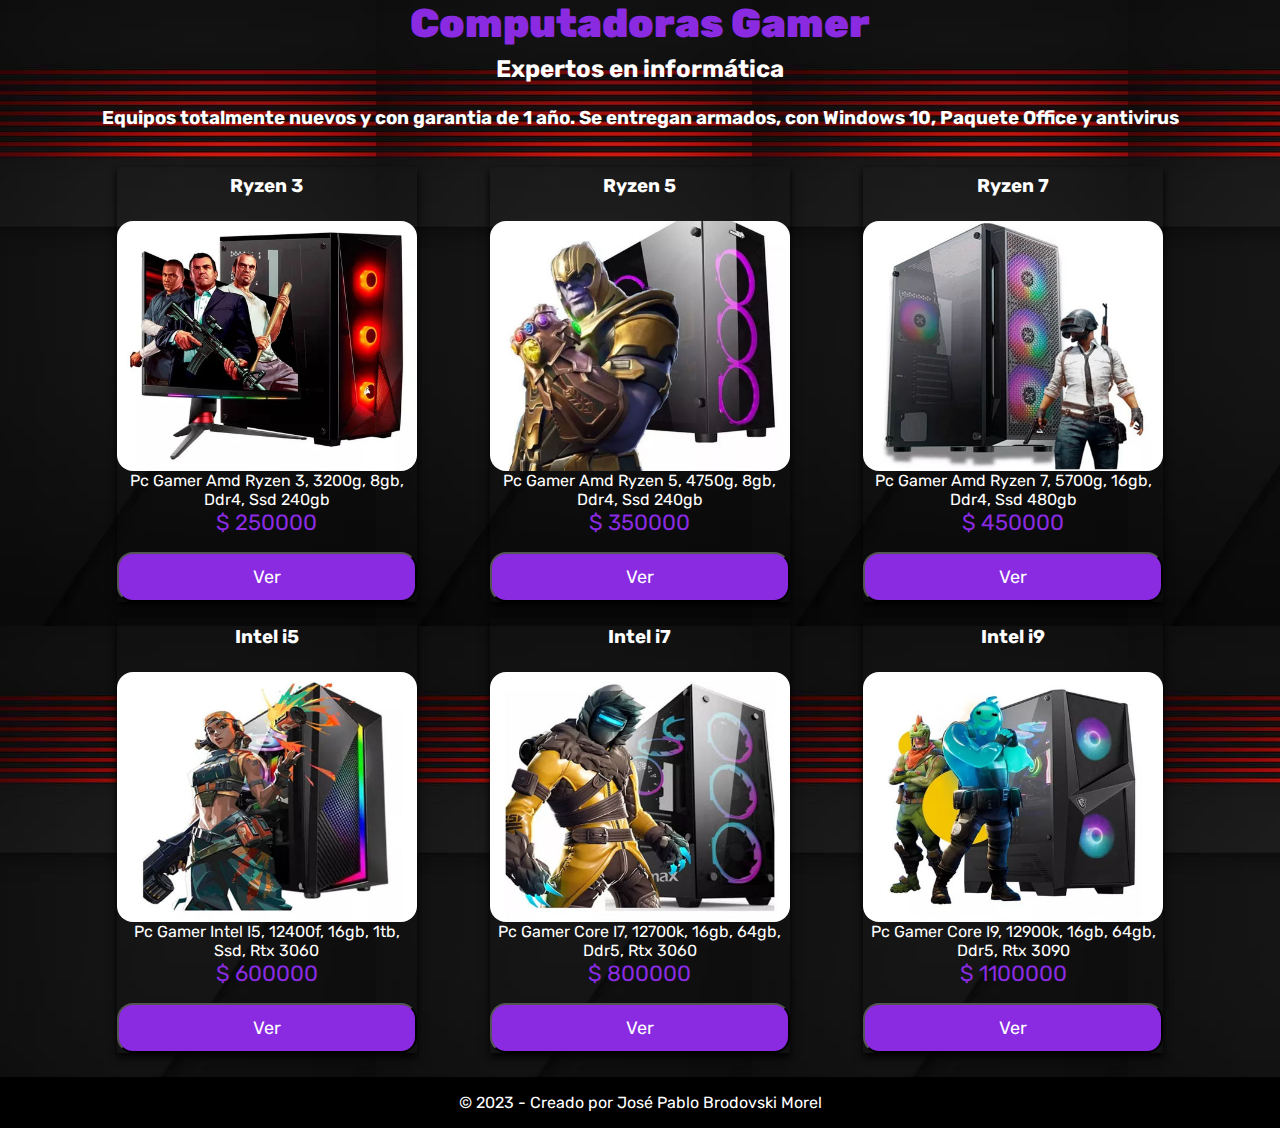
<file: index.html>
<!DOCTYPE html>
<html lang="es">
  <head>
    <meta charset="UTF-8" />
    <meta name="viewport" content="width=device-width, initial-scale=1.0" />
    <meta name="description" content="e-commerce" />
    <meta name="author" content="José Pablo Brodovski Morel" />
    <link rel="icon" type="image/png" href="img/bag-check-fill.svg" />
    <link rel="stylesheet"href="https://cdn.jsdelivr.net/npm/bootstrap-icons@1.10.5/font/bootstrap-icons.css" />
    <link rel="stylesheet" href="css/style.css" />
    <title>e-commerce</title>
</head>
<body>
    <main>
    <h1>Computadoras Gamer</h1>
    <h2>Expertos en informática</h2>
    <h3>Equipos totalmente nuevos y con garantia de 1 año. Se entregan armados, con Windows 10, Paquete Office y antivirus</h3>

    <div id="lista-de-productos" class="lista-de-productos">

    </div>

      <footer>
        &copy; 2023 - Creado por José Pablo Brodovski Morel
    </footer>

</main>

    <script src="js/script.js"></script>
</body>
</html>
</file>
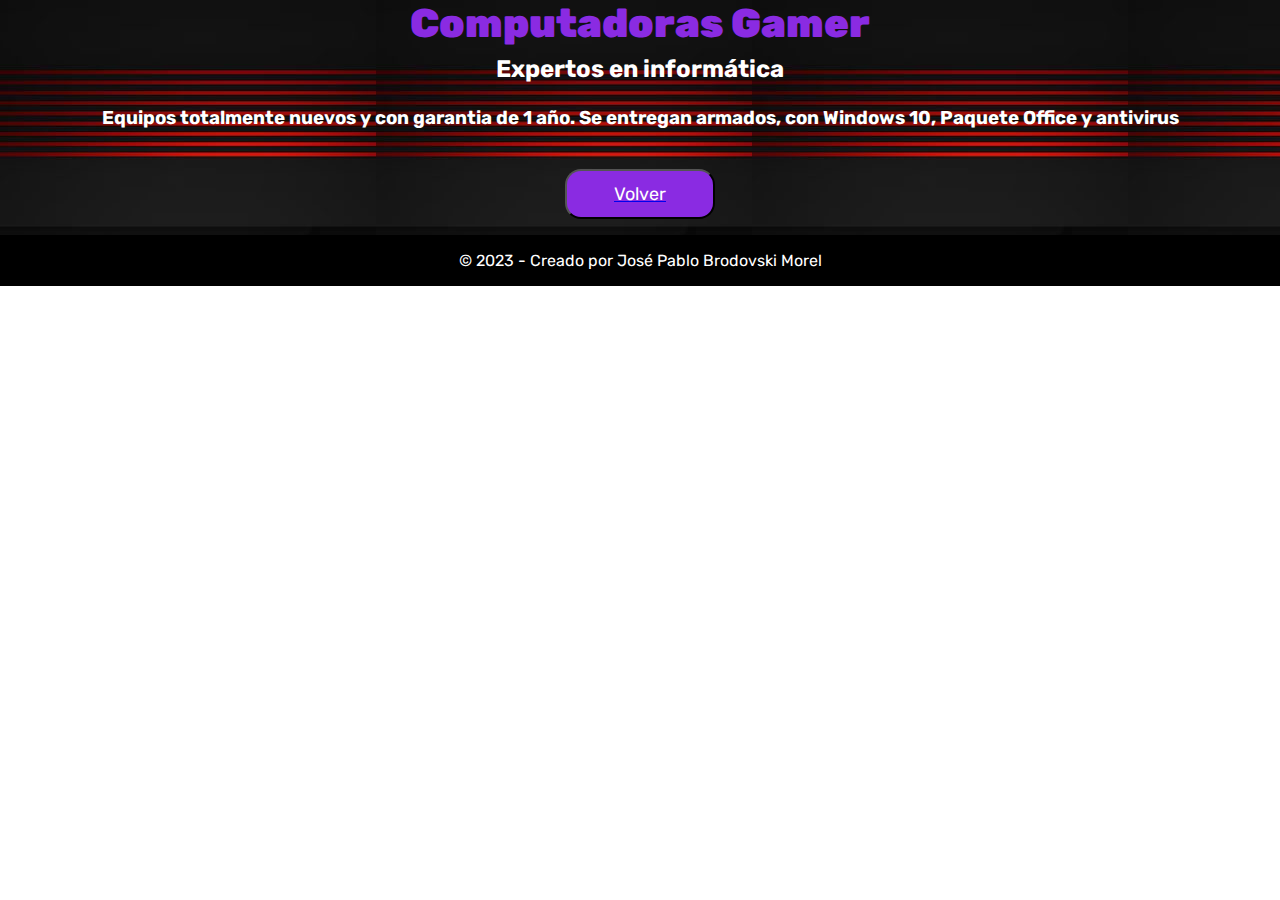
<file: producto.html>
<!DOCTYPE html>
<html lang="es">
  <head>
    <meta charset="UTF-8" />
    <meta name="viewport" content="width=device-width, initial-scale=1.0" />
    <meta name="description" content="e-commerce" />
    <meta name="author" content="José Pablo Brodovski Morel" />
    <link rel="icon" type="image/png" href="img/bag-check-fill.svg" />
    <link rel="stylesheet"href="https://cdn.jsdelivr.net/npm/bootstrap-icons@1.10.5/font/bootstrap-icons.css" />
    <link rel="stylesheet" href="css/style.css"/>
    <title>e-commerce</title>
</head>
<body>
    <main>
        <h1>Computadoras Gamer</h1>
        <h2>Expertos en informática</h2>
        <h3>Equipos totalmente nuevos y con garantia de 1 año. Se entregan armados, con Windows 10, Paquete Office y antivirus</h3>

        <div id="producto-elegido" class="producto-elegido"> </div>

        <div class="boton-volver">
            <a href="index.html"> <button class="volver">Volver</button></a>
        </div>

    <main>

    <footer>
        &copy; 2023 - Creado por José Pablo Brodovski Morel
    </footer>

<script src="js/producto.js"></script>
</file>
<file: css/style.css>
@import url('https://fonts.googleapis.com/css2?family=Rubik:wght@300;400;500;600;700;800;900&display=swap');

* {
    margin: 0;
    padding: 0;
    box-sizing: border-box;
    font-family: 'Rubik', sans-serif;;
}

main {
    background-image: url("../img/fondo.jpg");
}

h1 {
    text-align: center;
    font-size: 2.5rem;
    font-weight: 900;
    color: blueviolet;
}

h2, h3 {
    text-align: center;
    margin-top: 0.5rem;
    margin-bottom: 1.5rem;
    color: white;
}

.lista-de-productos {
    display: flex;
    justify-content: space-around;
    flex-wrap: wrap;
    margin-top: 30px;
    margin-left: 80px;
    margin-right: 80px;
}

.card {
    box-shadow: 0 4px 8px 0 black;
    max-width: 300px;
    margin: auto;
    text-align: center;
    margin: 0.5rem;
}

.card > img {
    width: 100%;
    height: 250px;
}

.price {
    color: blueviolet;
    font-size: 22px;
}

.card button {
    border-radius: 1rem;
    outline: 0;
    padding: 12px;
    color: white;
    background-color:blueviolet;
    text-align: center;
    cursor: pointer;
    width: 100%;
    font-size: 18px;
    margin-top: 1rem;
}

.description {
    color: white;
}

/* PRODUCTO */

.card2 {

    box-shadow: 0 4px 8px 0 black;
    margin: auto;
    text-align: center;
    margin: 0.5rem;
}

.imagen-descripcion {
    display: flex;
}

.imagen {
    display: flex;
    border-radius: 1rem;
    width: 50%;
}

.boton-volver {
    display: flex;
    justify-content: center;
}

.descriptionLarge {
    color: white;
    font-size: 1.5rem;
    padding: 1rem;
    line-height: 3rem;
}

.price-product {
    color: blueviolet;
    font-size: 1.5rem;
    font-weight: 500;
    padding-top: 1rem;
}

.bi-star-fill {
    color: yellow;
}

.volver {
    display: flex;
    justify-content: center;
    border-radius: 1rem;
    outline: 0;
    padding: 12px;
    color: white;
    background-color:blueviolet;
    text-align: center;
    cursor: pointer;
    width: 150px;
    font-size: 18px;
    margin-top: 1rem;
}

footer {
    width: 100%;
    text-align: center;
    background-color: black;
    color: white;
    padding: 1rem;
    margin-top: 1rem;
}

@media screen and (max-width: 400px) {
    .imagen-descripcion {
        display: flex;
        flex-direction: column;
    }

    .descriptionLarge {
        color: white;
        font-size: 1rem;
        padding: 1rem;
        line-height: 2rem;
    }

    .imagen {
        display: flex;
        border-radius: 1rem;
        width: 100%;
    }
    

}
</file>
